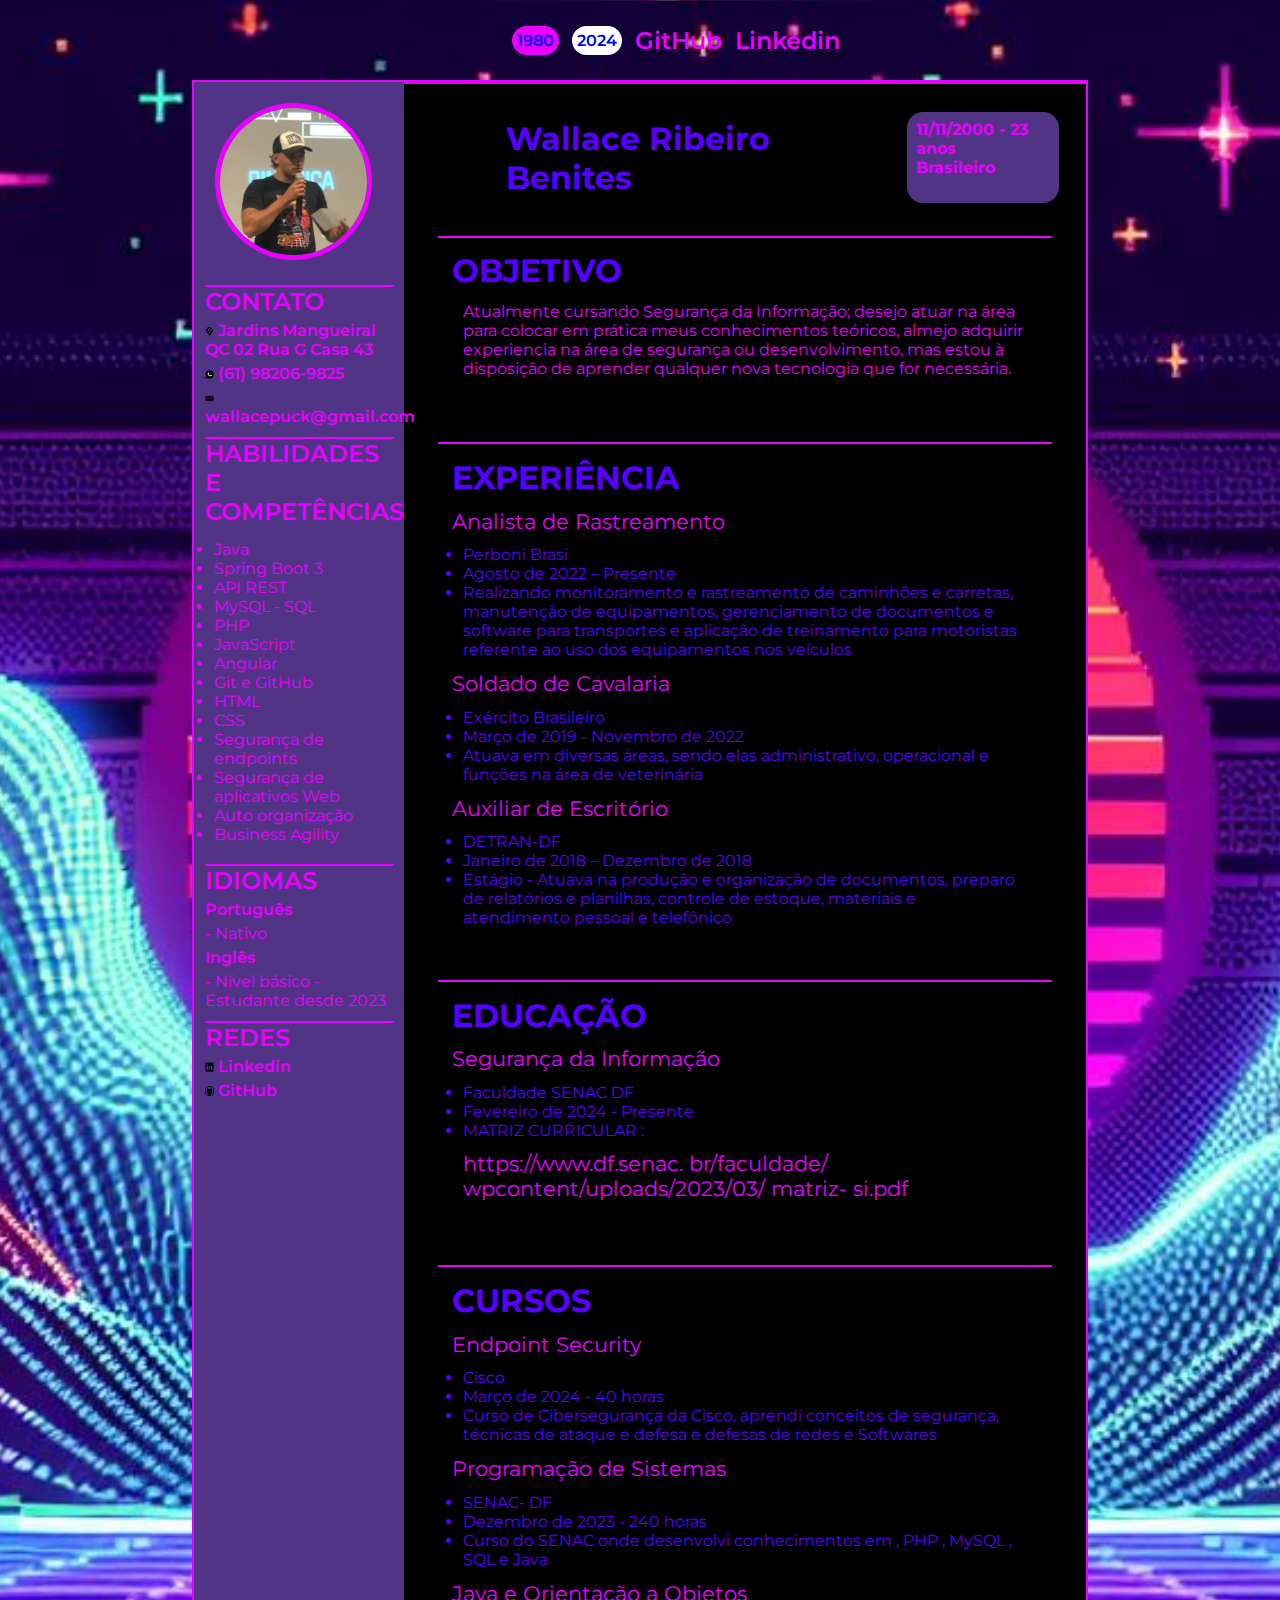
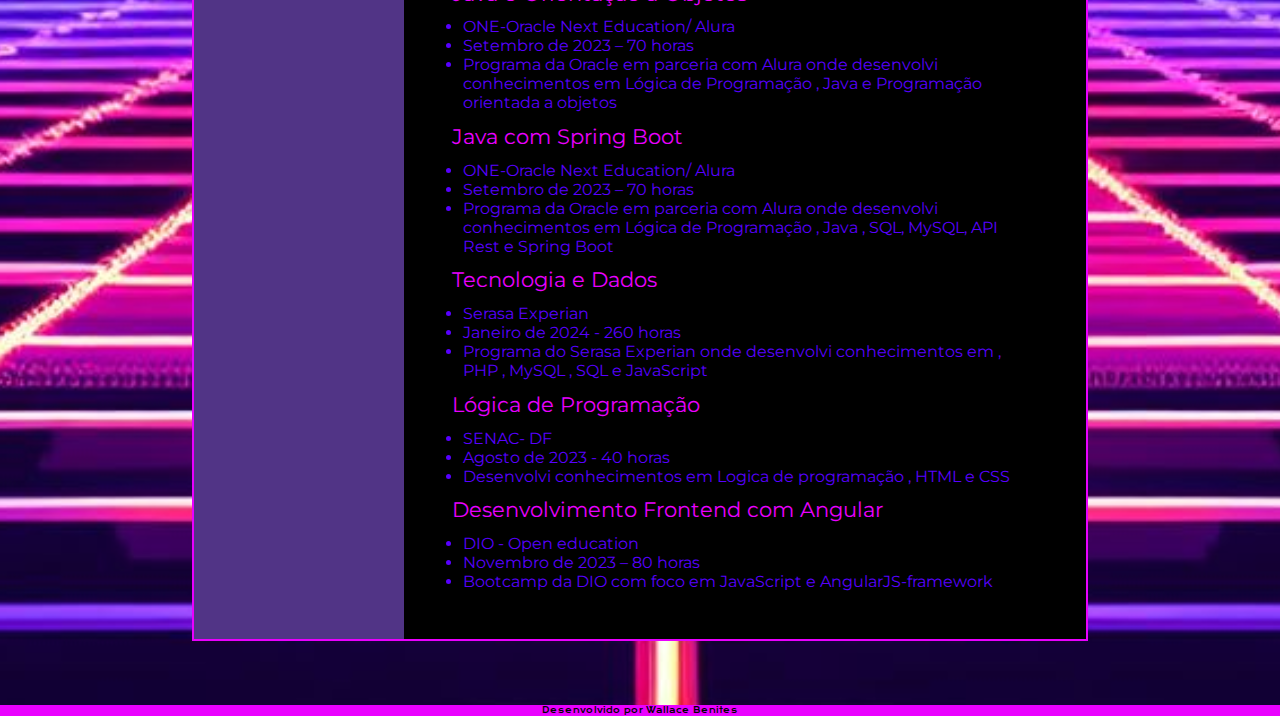
<file: index.html>
<!DOCTYPE html>
<html lang="pt-br">

<head>
    <meta charset="UTF-8">
    <meta name="viewport" content="width=device-width, initial-scale=1.0">
    <link rel="stylesheet" href="styles/style.css">
    <link rel="shortcut icon" type="imagex/png" href="assets/tv_icon.png">
    <title>Currículo Wallace</title>
</head>

<body>

    <header class="cabecalho">

        <nav class="cabecalho_nav">
            <a class="cabecalho_nav_botao_80s" href="index.html">1980</a>
            <a class="cabecalho_nav_botao_branco_preto" href="assets/html/index2.html">2024</a>
            <a class="cabecalho_nav_link" href="https://github.com/wallaceeBenites">GitHub</a>
            <a class="cabecalho_nav_link" href="https://www.linkedin.com/in/wallace-benites/">Linkedin</a>
        </nav>

    </header>

    <main class="curriculo">

        <div class="curriculo_informacoes">

            <img class="curriculo_informacoes_foto" src="assets/Eu_palestrando.jpg" alt="foto_wallace_benites">

            <div class="curriculo_informacoes_contato">


                <h1 class="curriculo_informacoes_contato_titulo" href="">


                    CONTATO

                </h1>

                <a class="curriculo_informacoes_contato_info"
                    href="https://www.google.com/maps/place/15%C2%B053'29.2%22S+47%C2%B048'59.8%22W/@-15.8914553,-47.8191724,17z/data=!3m1!4b1!4m4!3m3!8m2!3d-15.8914553!4d-47.8165975?hl=pt-BR&entry=ttu">

                    <img src="assets/maps_icon.png" alt="maps" class="icones">
                    Jardins Mangueiral QC 02 Rua G Casa 43

                </a>

                <a class="curriculo_informacoes_contato_info" href="https://wa.me/qr/KNMGCUS7S4XZK1">

                    <img src="assets/zap_icon.png" alt="zap" class="icones">
                    (61) 98206-9825

                </a>

                <a class="curriculo_informacoes_contato_info" href="">

                    <img src="assets/email_icon.png" alt="gmail" class="icones">
                    wallacepuck@gmail.com

                </a>
               

            </div>



            <div class="curriculo_informacoes_competencias">
                <h1 class="curriculo_informacoes_contato_titulo" href="">
                    HABILIDADES E COMPETÊNCIAS
                </h1>

                <ul class="curriculo_informacoes_competencias_lista">
                    <li>Java</li>
                    <li>Spring Boot 3</li>
                    <li>API REST</li>
                    <li>MySQL - SQL</li>
                    <li>PHP</li>
                    <li>JavaScript</li>
                    <li>Angular</li>
                    <li>Git e GitHub</li>
                    <li>HTML</li>
                    <li>CSS</li>
                    <li>Segurança de endpoints</li>
                    <li>Segurança de aplicativos Web</li>
                    <li>Auto organização</li>
                    <li>Business Agility</li>
                </ul>

            </div>

            <div class="curriculo_informacoes_idiomas">

                <h1 class="curriculo_informacoes_contato_titulo" href="">
                    IDIOMAS
                </h1>

                <h2 class="curriculo_informacoes_idiomas_subtitulo"> Português </h2>
                <p class="curriculo_informacoes_idiomas_paragrafo">- Nativo </p>

                <h2 class="curriculo_informacoes_idiomas_subtitulo"> Inglês </h2>
                <p class="curriculo_informacoes_idiomas_paragrafo">- Nível básico - Estudante desde 2023</p>


            </div>

            <div class="curriculo_informacoes_contato">


                <h1 class="curriculo_informacoes_contato_titulo" href="">


                    REDES

                </h1>

                <a class="curriculo_informacoes_contato_info" href="https://www.linkedin.com/in/wallace-benites/">

                    <img src="assets/linkedin_icon.png" alt="linkedin" class="icones">
                    Linkedin

                </a>

                <a class="curriculo_informacoes_contato_info" href="https://github.com/wallaceeBenites">

                    <img src="assets/git_icon.png" alt="github" class="icones">
                    GitHub

                </a>

            </div>



        </div>

        <div class="curriculo_resumo">

            <div class="curriculo_resumo_titulo_nascimento">
                <h1 class="curriculo_resumo_titulo_nascimento_titulo">Wallace Ribeiro Benites</h1>

                <div class="curriculo_resumo_titulo_nascimento_nascimento">
                    <h2>11/11/2000 - <a class="easter_egg" href="assets/html/index3.html">23 anos</a></h2>
                    <h2>Brasileiro</h2>
                </div>
                
            </div>

            <div class="curriculo_resumo_objetivo" > 
                <h1>
                    OBJETIVO
                </h1>

                <p>
                    Atualmente cursando Segurança da Informação; desejo atuar na área para colocar em prática meus
                    conhecimentos teóricos, almejo adquirir experiencia na área de segurança ou desenvolvimento, mas estou à disposição de
                    aprender qualquer nova tecnologia que for necessária.
                </p>
            </div>

            <div class="curriculo_resumo_educacao" > 
                <h1>
                    EXPERIÊNCIA
                </h1>

                <p>Analista de Rastreamento</p>
                
                <ul>
                    <li>Perboni Brasi</li>
                    <li>Agosto de 2022 – Presente</li>
                    <li>Realizando monitoramento e rastreamento de
                        caminhões e carretas, manutenção de equipamentos,
                        gerenciamento de documentos e software para
                        transportes e aplicação de treinamento para
                        motoristas referente ao uso dos equipamentos nos
                        veículos</li>
                </ul>

                <p>Soldado de Cavalaria</p>
                
                <ul>
                    <li>Exército Brasileiro</li>
                    <li>Março de 2019 - Novembro de 2022</li>
                    <li>Atuava em diversas áreas, sendo elas administrativo,
                        operacional e funções na área de veterinária</li>
                </ul>

                <p>Auxiliar de Escritório</p>
                
                <ul>
                    <li>DETRAN-DF</li>
                    <li>Janeiro de 2018 – Dezembro de 2018</li>
                    <li>Estágio - Atuava na produção e organização de
                        documentos, preparo de relatórios e planilhas, controle
                        de estoque, materiais e atendimento pessoal e
                        telefônico</li>
                </ul>

            </div>

            <div class="curriculo_resumo_educacao" > 
                <h1>
                    EDUCAÇÃO
                </h1>

                <p>Segurança da Informação</p>
                
                <ul>
                    <li>Faculdade SENAC DF </li>
                    <li>Fevereiro de 2024 - Presente</li>
                    <li>MATRIZ CURRICULAR :
                       <p>https://www.df.senac.
                        br/faculdade/
                        wpcontent/uploads/2023/03/
                        matriz-
                        si.pdf</p> 
                    </li>
                </ul>

            </div>

            <div class="curriculo_resumo_educacao">

                <h1>
                    CURSOS
                </h1>

                <p>Endpoint Security</p>
                
                <ul>
                    <li>Cisco</li>
                    <li>Março de 2024 - 40 horas</li>
                    <li>Curso de Cibersegurança da Cisco, aprendi conceitos de segurança, técnicas de ataque e defesa e defesas de redes e Softwares</li>
                </ul>

                <p>Programação de Sistemas</p>
                
                <ul>
                    <li>SENAC- DF</li>
                    <li>Dezembro de 2023 - 240 horas</li>
                    <li>Curso do SENAC onde desenvolvi
                        conhecimentos em , PHP , MySQL , SQL e Java</li>
                </ul>

                <p>Java e Orientação a Objetos</p>
                
                <ul>
                    <li>ONE-Oracle Next Education/ Alura</li>
                    <li>Setembro de 2023 – 70 horas</li>
                    <li>Programa da Oracle em parceria com
                        Alura onde desenvolvi conhecimentos
                        em Lógica de Programação , Java e
                        Programação orientada a objetos</li>
                </ul>

                <p>Java com Spring Boot</p>
                
                <ul>
                    <li>ONE-Oracle Next Education/ Alura</li>
                    <li>Setembro de 2023 – 70 horas</li>
                    <li>Programa da Oracle em parceria com Alura onde desenvolvi conhecimentos em
                        Lógica de Programação , Java , SQL, MySQL, API Rest e Spring Boot</li>
                </ul>

                <p>Tecnologia e Dados</p>
                
                <ul>
                    <li>Serasa Experian</li>
                    <li>Janeiro de 2024 - 260 horas</li>
                    <li>Programa do Serasa Experian onde desenvolvi conhecimentos em , PHP ,
                        MySQL , SQL e JavaScript</li>
                </ul>

                <p>Lógica de Programação</p>
                
                <ul>
                    <li>SENAC- DF</li>
                    <li>Agosto de 2023 - 40 horas </li>
                    <li>Desenvolvi conhecimentos em Logica de programação , HTML e CSS</li>
                </ul>

                <p>Desenvolvimento Frontend com Angular</p>
                
                <ul>
                    <li>DIO - Open education </li>
                    <li>Novembro de 2023 – 80 horas</li>
                    <li>Bootcamp da DIO com foco em JavaScript e AngularJS-framework</li>
                </ul>

                


            </div>








        </div>


    </main>

    <footer class="rodape">
        <a href="https://github.com/wallaceeBenites">  Desenvolvido por Wallace Benites </a>
    </footer>


</body>

</html>
</file>
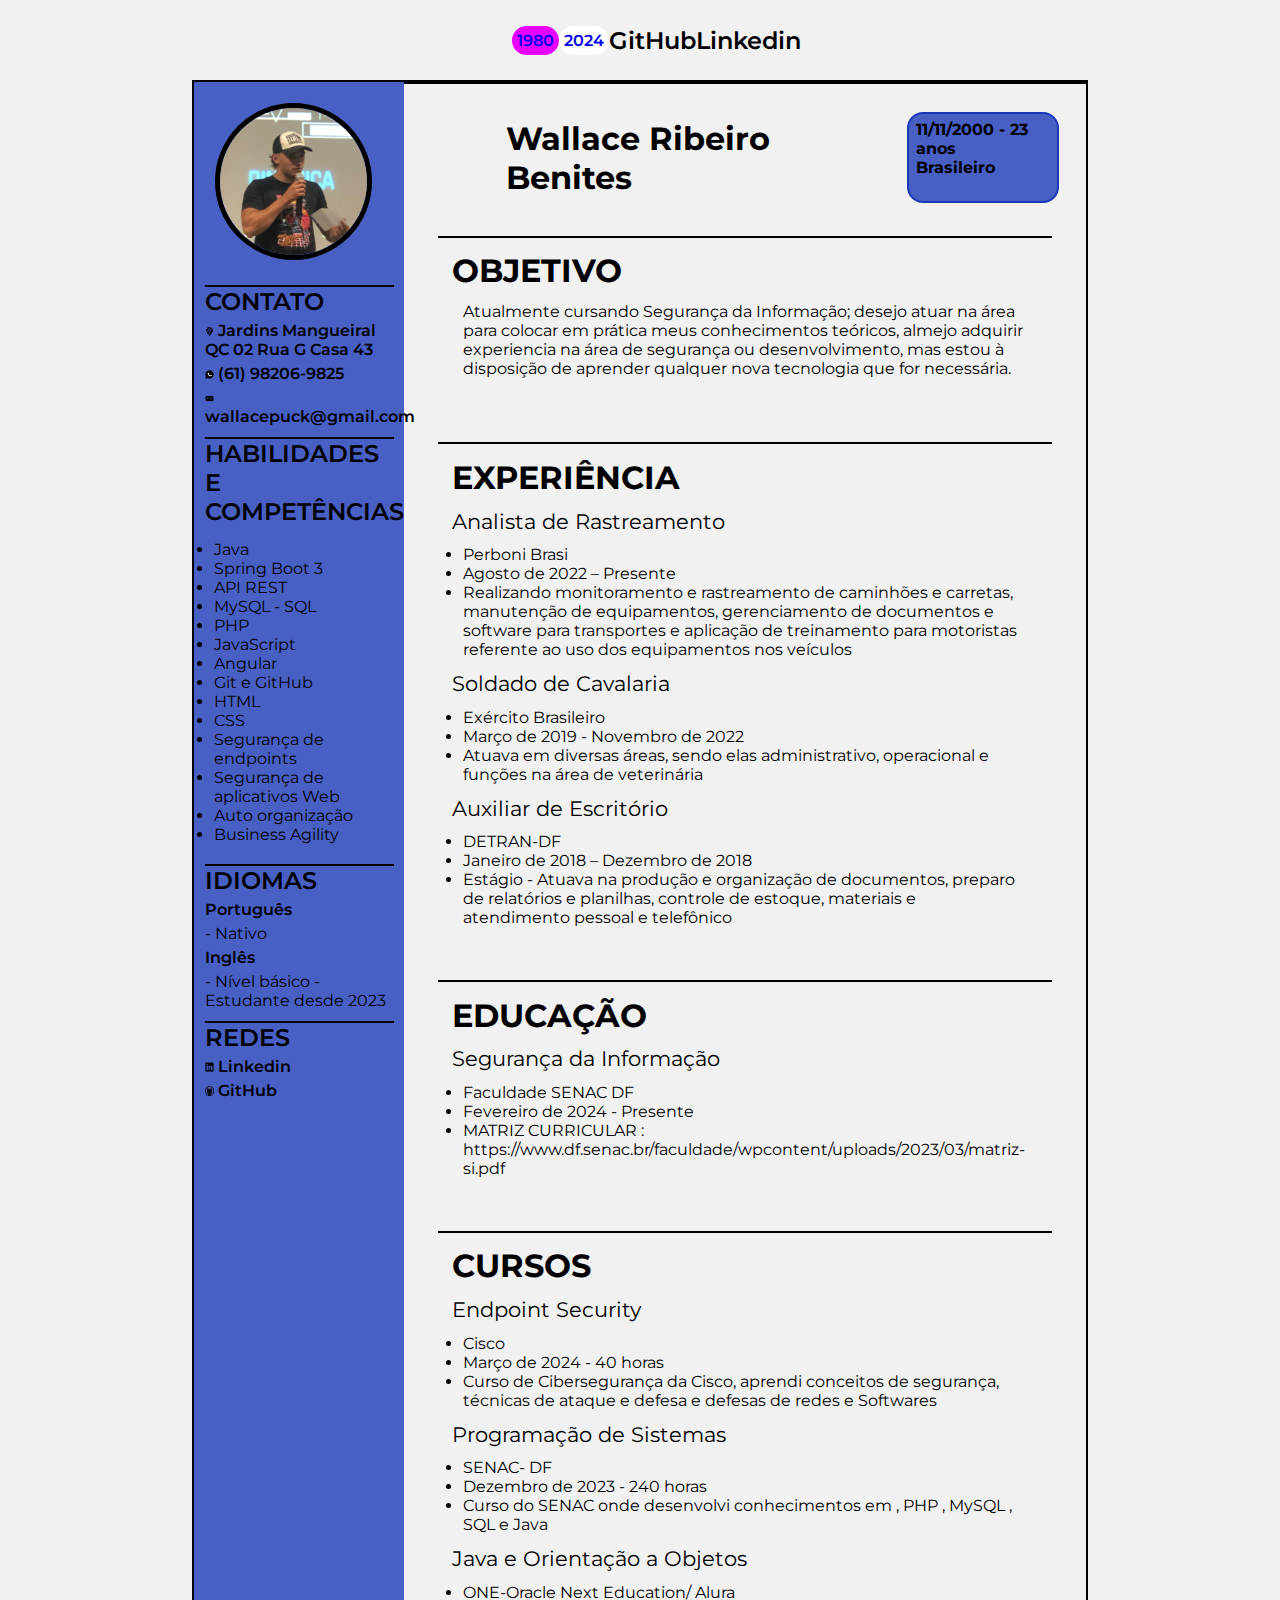
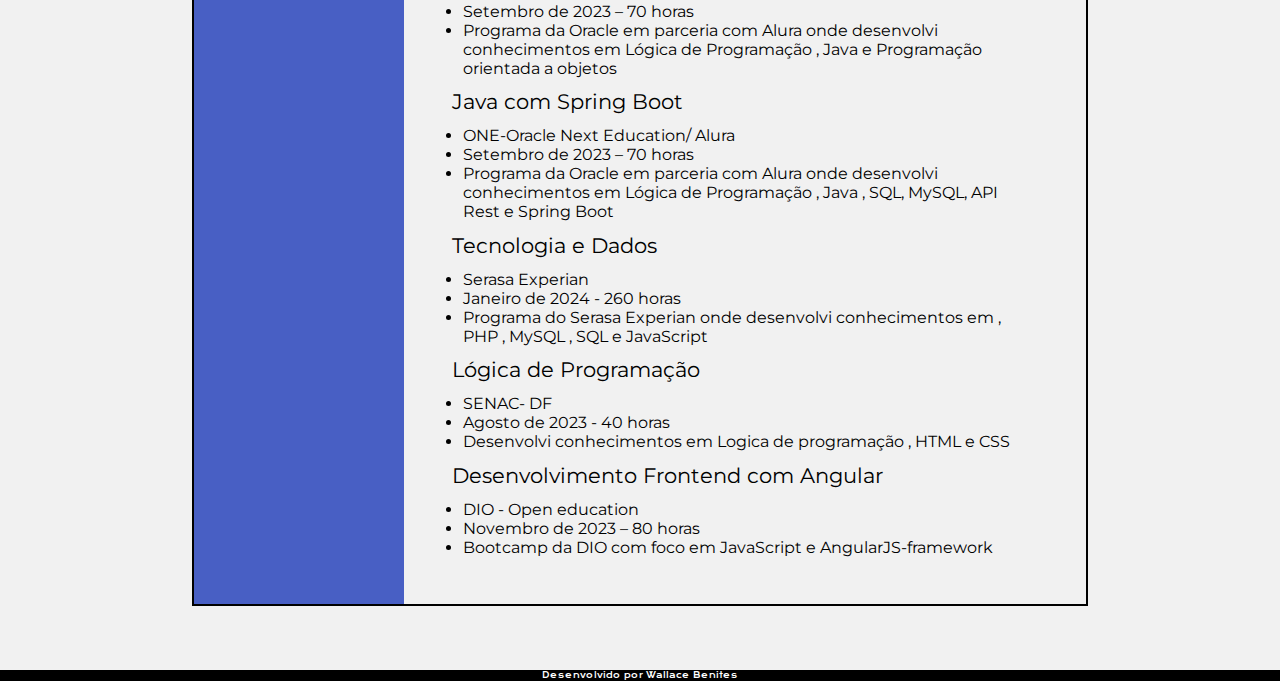
<file: assets/html/index2.html>
<!DOCTYPE html>
<html lang="pt-br">

<head>
    <meta charset="UTF-8">
    <meta name="viewport" content="width=device-width, initial-scale=1.0">
    <link rel="stylesheet" href="../../styles/style2.css">
    <link rel="shortcut icon" type="imagex/png" href="../tv_icon.png">
    <title>Currículo Wallace</title>
</head>

<body>

    <header class="cabecalho">

        <nav class="cabecalho_nav">
            <a class="cabecalho_nav_botao_80s" href="../../index.html">1980</a>
            <a class="cabecalho_nav_botao_branco_preto" href="index2.html">2024</a>
            <a class="cabecalho_nav_link" href="https://github.com/wallaceeBenites">GitHub</a>
            <a class="cabecalho_nav_link" href="https://www.linkedin.com/in/wallace-benites/">Linkedin</a>
        </nav>

    </header>

    <main class="curriculo">

        <div class="curriculo_informacoes">

            <img class="curriculo_informacoes_foto" src="../Eu_palestrando.jpg" alt="foto_wallace_benites">

            <div class="curriculo_informacoes_contato">


                <h1 class="curriculo_informacoes_contato_titulo" href="">


                    CONTATO

                </h1>

                <a class="curriculo_informacoes_contato_info"
                    href="https://www.google.com/maps/place/15%C2%B053'29.2%22S+47%C2%B048'59.8%22W/@-15.8914553,-47.8191724,17z/data=!3m1!4b1!4m4!3m3!8m2!3d-15.8914553!4d-47.8165975?hl=pt-BR&entry=ttu">

                    <img src="../maps_icon.png" alt="maps" class="icones">
                    Jardins Mangueiral QC 02 Rua G Casa 43

                </a>

                <a class="curriculo_informacoes_contato_info" href="https://wa.me/qr/KNMGCUS7S4XZK1">

                    <img src="../zap_icon.png" alt="zap" class="icones">
                    (61) 98206-9825

                </a>

                <a class="curriculo_informacoes_contato_info" href="">

                    <img src="../email_icon.png" alt="gmail" class="icones">
                    wallacepuck@gmail.com

                </a>
               

            </div>



            <div class="curriculo_informacoes_competencias">
                <h1 class="curriculo_informacoes_contato_titulo" href="">
                    HABILIDADES E COMPETÊNCIAS
                </h1>

                <ul class="curriculo_informacoes_competencias_lista">
                    <li>Java</li>
                    <li>Spring Boot 3</li>
                    <li>API REST</li>
                    <li>MySQL - SQL</li>
                    <li>PHP</li>
                    <li>JavaScript</li>
                    <li>Angular</li>
                    <li>Git e GitHub</li>
                    <li>HTML</li>
                    <li>CSS</li>
                    <li>Segurança de endpoints</li>
                    <li>Segurança de aplicativos Web</li>
                    <li>Auto organização</li>
                    <li>Business Agility</li>
                </ul>

            </div>

            <div class="curriculo_informacoes_idiomas">

                <h1 class="curriculo_informacoes_contato_titulo" href="">
                    IDIOMAS
                </h1>

                <h2 class="curriculo_informacoes_idiomas_subtitulo"> Português </h2>
                <p class="curriculo_informacoes_idiomas_paragrafo">- Nativo </p>

                <h2 class="curriculo_informacoes_idiomas_subtitulo"> Inglês </h2>
                <p class="curriculo_informacoes_idiomas_paragrafo">- Nível básico - Estudante desde 2023</p>


            </div>

            <div class="curriculo_informacoes_contato">


                <h1 class="curriculo_informacoes_contato_titulo" href="">


                    REDES

                </h1>

                <a class="curriculo_informacoes_contato_info" href="https://www.linkedin.com/in/wallace-benites/">

                    <img src="../linkedin_icon.png" alt="linkedin" class="icones">
                    Linkedin

                </a>

                <a class="curriculo_informacoes_contato_info" href="https://github.com/wallaceeBenites">

                    <img src="../git_icon.png" alt="github" class="icones">
                    GitHub

                </a>

            </div>



        </div>

        <div class="curriculo_resumo">

            <div class="curriculo_resumo_titulo_nascimento">
                <h1 class="curriculo_resumo_titulo_nascimento_titulo">Wallace Ribeiro Benites</h1>

                <div class="curriculo_resumo_titulo_nascimento_nascimento">
                    <h2>11/11/2000 - 23 anos </h2>
                    <h2>Brasileiro</h2>
                </div>
                
            </div>

            <div class="curriculo_resumo_objetivo" > 
                <h1>
                    OBJETIVO
                </h1>

                <p>
                    Atualmente cursando Segurança da Informação; desejo atuar na área para colocar em prática meus
                    conhecimentos teóricos, almejo adquirir experiencia na área de segurança ou desenvolvimento, mas estou à disposição de
                    aprender qualquer nova tecnologia que for necessária.
                </p>
            </div>

            <div class="curriculo_resumo_educacao" > 
                <h1>
                    EXPERIÊNCIA
                </h1>

                <p>Analista de Rastreamento</p>
                
                <ul>
                    <li>Perboni Brasi</li>
                    <li>Agosto de 2022 – Presente</li>
                    <li>Realizando monitoramento e rastreamento de
                        caminhões e carretas, manutenção de equipamentos,
                        gerenciamento de documentos e software para
                        transportes e aplicação de treinamento para
                        motoristas referente ao uso dos equipamentos nos
                        veículos</li>
                </ul>

                <p>Soldado de Cavalaria</p>
                
                <ul>
                    <li>Exército Brasileiro</li>
                    <li>Março de 2019 - Novembro de 2022</li>
                    <li>Atuava em diversas áreas, sendo elas administrativo,
                        operacional e funções na área de veterinária</li>
                </ul>

                <p>Auxiliar de Escritório</p>
                
                <ul>
                    <li>DETRAN-DF</li>
                    <li>Janeiro de 2018 – Dezembro de 2018</li>
                    <li>Estágio - Atuava na produção e organização de
                        documentos, preparo de relatórios e planilhas, controle
                        de estoque, materiais e atendimento pessoal e
                        telefônico</li>
                </ul>

            </div>

            <div class="curriculo_resumo_educacao" > 
                <h1>
                    EDUCAÇÃO
                </h1>

                <p>Segurança da Informação</p>
                
                <ul>
                    <li>Faculdade SENAC DF </li>
                    <li>Fevereiro de 2024 - Presente</li>
                    <li>MATRIZ CURRICULAR :
                        https://www.df.senac.br/faculdade/wpcontent/uploads/2023/03/matriz-si.pdf</li>
                </ul>

            </div>

            <div class="curriculo_resumo_educacao">

                <h1>
                    CURSOS
                </h1>

                <p>Endpoint Security</p>
                
                <ul>
                    <li>Cisco</li>
                    <li>Março de 2024 - 40 horas</li>
                    <li>Curso de Cibersegurança da Cisco, aprendi conceitos de segurança, técnicas de ataque e defesa e defesas de redes e Softwares</li>
                </ul>

                <p>Programação de Sistemas</p>
                
                <ul>
                    <li>SENAC- DF</li>
                    <li>Dezembro de 2023 - 240 horas</li>
                    <li>Curso do SENAC onde desenvolvi
                        conhecimentos em , PHP , MySQL , SQL e Java</li>
                </ul>

                <p>Java e Orientação a Objetos</p>
                
                <ul>
                    <li>ONE-Oracle Next Education/ Alura</li>
                    <li>Setembro de 2023 – 70 horas</li>
                    <li>Programa da Oracle em parceria com
                        Alura onde desenvolvi conhecimentos
                        em Lógica de Programação , Java e
                        Programação orientada a objetos</li>
                </ul>

                <p>Java com Spring Boot</p>
                
                <ul>
                    <li>ONE-Oracle Next Education/ Alura</li>
                    <li>Setembro de 2023 – 70 horas</li>
                    <li>Programa da Oracle em parceria com Alura onde desenvolvi conhecimentos em
                        Lógica de Programação , Java , SQL, MySQL, API Rest e Spring Boot</li>
                </ul>

                <p>Tecnologia e Dados</p>
                
                <ul>
                    <li>Serasa Experian</li>
                    <li>Janeiro de 2024 - 260 horas</li>
                    <li>Programa do Serasa Experian onde desenvolvi conhecimentos em , PHP ,
                        MySQL , SQL e JavaScript</li>
                </ul>

                <p>Lógica de Programação</p>
                
                <ul>
                    <li>SENAC- DF</li>
                    <li>Agosto de 2023 - 40 horas </li>
                    <li>Desenvolvi conhecimentos em Logica de programação , HTML e CSS</li>
                </ul>

                <p>Desenvolvimento Frontend com Angular</p>
                
                <ul>
                    <li>DIO - Open education </li>
                    <li>Novembro de 2023 – 80 horas</li>
                    <li>Bootcamp da DIO com foco em JavaScript e AngularJS-framework</li>
                </ul>

                


            </div>








        </div>


    </main>

    <footer class="rodape">
        <a href="https://github.com/wallaceeBenites">  Desenvolvido por Wallace Benites </a>
    </footer>



</body>

</html>
</file>
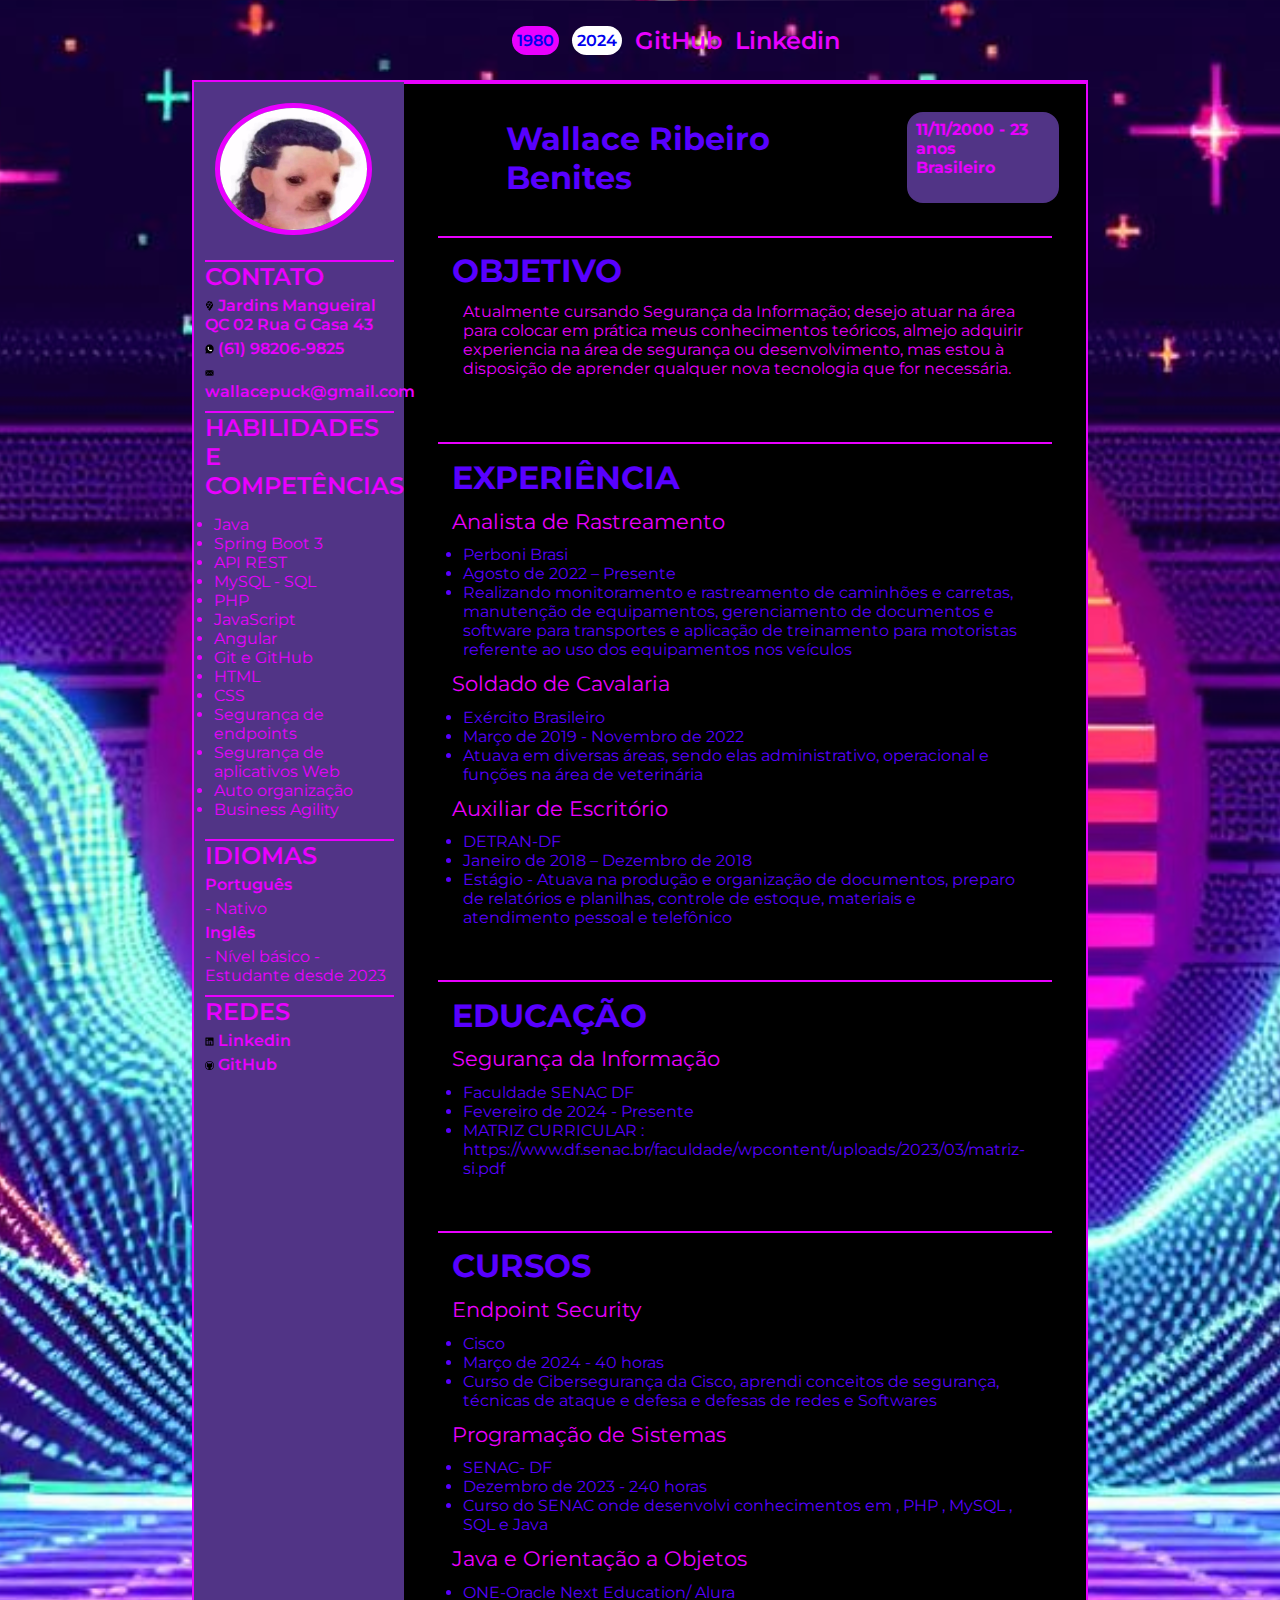
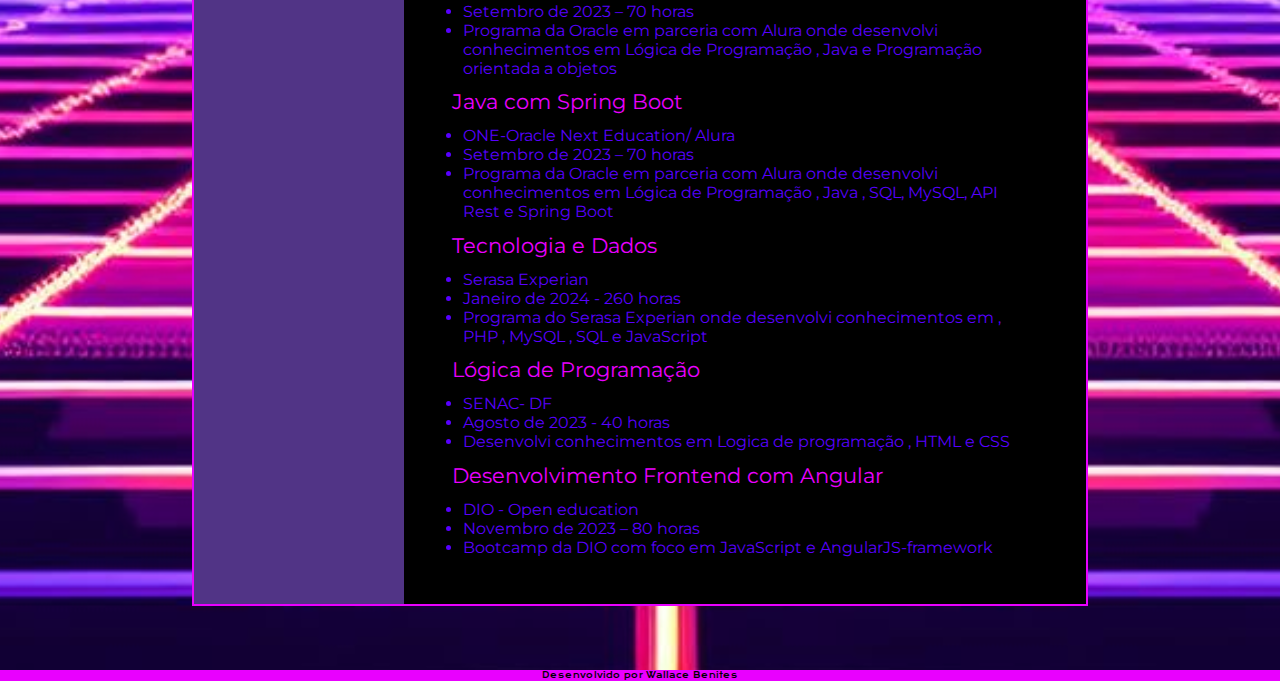
<file: assets/html/index3.html>
<!DOCTYPE html>
<html lang="pt-br">

<head>
    <meta charset="UTF-8">
    <meta name="viewport" content="width=device-width, initial-scale=1.0">
    <link rel="stylesheet" href="../../styles/style.css">
    <link rel="shortcut icon" type="imagex/png" href="../tv_icon.png">
    <title>Currículo Wallace</title>
</head>

<body>

    <header class="cabecalho">

        <nav class="cabecalho_nav">
            <a class="cabecalho_nav_botao_80s" href="../../index.html">1980</a>
            <a class="cabecalho_nav_botao_branco_preto" href="index2.html">2024</a>
            <a class="cabecalho_nav_link" href="https://github.com/wallaceeBenites">GitHub</a>
            <a class="cabecalho_nav_link" href="https://www.linkedin.com/in/wallace-benites/">Linkedin</a>
        </nav>

    </header>

    <main class="curriculo">

        <div class="curriculo_informacoes">

            <img class="curriculo_informacoes_foto" src="../mullet_dog.jpg" alt="foto_wallace_benites">

            <div class="curriculo_informacoes_contato">


                <h1 class="curriculo_informacoes_contato_titulo" href="">


                    CONTATO

                </h1>

                <a class="curriculo_informacoes_contato_info"
                    href="https://www.google.com/maps/place/15%C2%B053'29.2%22S+47%C2%B048'59.8%22W/@-15.8914553,-47.8191724,17z/data=!3m1!4b1!4m4!3m3!8m2!3d-15.8914553!4d-47.8165975?hl=pt-BR&entry=ttu">

                    <img src="../maps_icon.png" alt="maps" class="icones">
                    Jardins Mangueiral QC 02 Rua G Casa 43

                </a>

                <a class="curriculo_informacoes_contato_info" href="https://wa.me/qr/KNMGCUS7S4XZK1">

                    <img src="../zap_icon.png" alt="zap" class="icones">
                    (61) 98206-9825

                </a>

                <a class="curriculo_informacoes_contato_info" href="">

                    <img src="../email_icon.png" alt="gmail" class="icones">
                    wallacepuck@gmail.com

                </a>
               

            </div>



            <div class="curriculo_informacoes_competencias">
                <h1 class="curriculo_informacoes_contato_titulo" href="">
                    HABILIDADES E COMPETÊNCIAS
                </h1>

                <ul class="curriculo_informacoes_competencias_lista">
                    <li>Java</li>
                    <li>Spring Boot 3</li>
                    <li>API REST</li>
                    <li>MySQL - SQL</li>
                    <li>PHP</li>
                    <li>JavaScript</li>
                    <li>Angular</li>
                    <li>Git e GitHub</li>
                    <li>HTML</li>
                    <li>CSS</li>
                    <li>Segurança de endpoints</li>
                    <li>Segurança de aplicativos Web</li>
                    <li>Auto organização</li>
                    <li>Business Agility</li>
                </ul>

            </div>

            <div class="curriculo_informacoes_idiomas">

                <h1 class="curriculo_informacoes_contato_titulo" href="">
                    IDIOMAS
                </h1>

                <h2 class="curriculo_informacoes_idiomas_subtitulo"> Português </h2>
                <p class="curriculo_informacoes_idiomas_paragrafo">- Nativo </p>

                <h2 class="curriculo_informacoes_idiomas_subtitulo"> Inglês </h2>
                <p class="curriculo_informacoes_idiomas_paragrafo">- Nível básico - Estudante desde 2023</p>


            </div>

            <div class="curriculo_informacoes_contato">


                <h1 class="curriculo_informacoes_contato_titulo" href="">


                    REDES

                </h1>

                <a class="curriculo_informacoes_contato_info" href="https://www.linkedin.com/in/wallace-benites/">

                    <img src="../linkedin_icon.png" alt="linkedin" class="icones">
                    Linkedin

                </a>

                <a class="curriculo_informacoes_contato_info" href="https://github.com/wallaceeBenites">

                    <img src="../git_icon.png" alt="github" class="icones">
                    GitHub

                </a>

            </div>



        </div>

        <div class="curriculo_resumo">

            <div class="curriculo_resumo_titulo_nascimento">
                <h1 class="curriculo_resumo_titulo_nascimento_titulo">Wallace Ribeiro Benites</h1>

                <div class="curriculo_resumo_titulo_nascimento_nascimento">
                    <h2>11/11/2000 - 23 anos </h2>
                    <h2>Brasileiro</h2>
                </div>
                
            </div>

            <div class="curriculo_resumo_objetivo" > 
                <h1>
                    OBJETIVO
                </h1>

                <p>
                    Atualmente cursando Segurança da Informação; desejo atuar na área para colocar em prática meus
                    conhecimentos teóricos, almejo adquirir experiencia na área de segurança ou desenvolvimento, mas estou à disposição de
                    aprender qualquer nova tecnologia que for necessária.
                </p>
            </div>

            <div class="curriculo_resumo_educacao" > 
                <h1>
                    EXPERIÊNCIA
                </h1>

                <p>Analista de Rastreamento</p>
                
                <ul>
                    <li>Perboni Brasi</li>
                    <li>Agosto de 2022 – Presente</li>
                    <li>Realizando monitoramento e rastreamento de
                        caminhões e carretas, manutenção de equipamentos,
                        gerenciamento de documentos e software para
                        transportes e aplicação de treinamento para
                        motoristas referente ao uso dos equipamentos nos
                        veículos</li>
                </ul>

                <p>Soldado de Cavalaria</p>
                
                <ul>
                    <li>Exército Brasileiro</li>
                    <li>Março de 2019 - Novembro de 2022</li>
                    <li>Atuava em diversas áreas, sendo elas administrativo,
                        operacional e funções na área de veterinária</li>
                </ul>

                <p>Auxiliar de Escritório</p>
                
                <ul>
                    <li>DETRAN-DF</li>
                    <li>Janeiro de 2018 – Dezembro de 2018</li>
                    <li>Estágio - Atuava na produção e organização de
                        documentos, preparo de relatórios e planilhas, controle
                        de estoque, materiais e atendimento pessoal e
                        telefônico</li>
                </ul>

            </div>

            <div class="curriculo_resumo_educacao" > 
                <h1>
                    EDUCAÇÃO
                </h1>

                <p>Segurança da Informação</p>
                
                <ul>
                    <li>Faculdade SENAC DF </li>
                    <li>Fevereiro de 2024 - Presente</li>
                    <li>MATRIZ CURRICULAR :
                        https://www.df.senac.br/faculdade/wpcontent/uploads/2023/03/matriz-si.pdf</li>
                </ul>

            </div>

            <div class="curriculo_resumo_educacao">

                <h1>
                    CURSOS
                </h1>

                <p>Endpoint Security</p>
                
                <ul>
                    <li>Cisco</li>
                    <li>Março de 2024 - 40 horas</li>
                    <li>Curso de Cibersegurança da Cisco, aprendi conceitos de segurança, técnicas de ataque e defesa e defesas de redes e Softwares</li>
                </ul>

                <p>Programação de Sistemas</p>
                
                <ul>
                    <li>SENAC- DF</li>
                    <li>Dezembro de 2023 - 240 horas</li>
                    <li>Curso do SENAC onde desenvolvi
                        conhecimentos em , PHP , MySQL , SQL e Java</li>
                </ul>

                <p>Java e Orientação a Objetos</p>
                
                <ul>
                    <li>ONE-Oracle Next Education/ Alura</li>
                    <li>Setembro de 2023 – 70 horas</li>
                    <li>Programa da Oracle em parceria com
                        Alura onde desenvolvi conhecimentos
                        em Lógica de Programação , Java e
                        Programação orientada a objetos</li>
                </ul>

                <p>Java com Spring Boot</p>
                
                <ul>
                    <li>ONE-Oracle Next Education/ Alura</li>
                    <li>Setembro de 2023 – 70 horas</li>
                    <li>Programa da Oracle em parceria com Alura onde desenvolvi conhecimentos em
                        Lógica de Programação , Java , SQL, MySQL, API Rest e Spring Boot</li>
                </ul>

                <p>Tecnologia e Dados</p>
                
                <ul>
                    <li>Serasa Experian</li>
                    <li>Janeiro de 2024 - 260 horas</li>
                    <li>Programa do Serasa Experian onde desenvolvi conhecimentos em , PHP ,
                        MySQL , SQL e JavaScript</li>
                </ul>

                <p>Lógica de Programação</p>
                
                <ul>
                    <li>SENAC- DF</li>
                    <li>Agosto de 2023 - 40 horas </li>
                    <li>Desenvolvi conhecimentos em Logica de programação , HTML e CSS</li>
                </ul>

                <p>Desenvolvimento Frontend com Angular</p>
                
                <ul>
                    <li>DIO - Open education </li>
                    <li>Novembro de 2023 – 80 horas</li>
                    <li>Bootcamp da DIO com foco em JavaScript e AngularJS-framework</li>
                </ul>

                


            </div>








        </div>


    </main>

    <footer class="rodape">
        <a href="https://github.com/wallaceeBenites">  Desenvolvido por Wallace Benites </a>
    </footer>



</body>

</html>
</file>
<file: styles/style.css>
@import url('https://fonts.googleapis.com/css2?family=Krona+One&family=Montserrat:wght@400;600&display=swap');

:root{
    --font-pricipal: 'Krona One', sans-serif;
    --font-secundaria: 'Montserrat', sans-serif;

    --cor-primaria: #000000;
    --cor-secundaria: #5800FF;
    --cor-terciaria: #E900FF;
    --cor-fundo: #513486;

    --cor-hover: #f1f1f1;



}

*{
    margin: 0;
    border: 0;
    padding: 0;

}

body {
    box-sizing: border-box;
    background-image: url(../assets/OIG1.TTOKTl.I8mfCabuWY.jpeg);
    background-size: cover; 
    background-position: center;
    color: var(--cor-secundaria);
}

.cabecalho{
    padding: 2% 40%;
    
    

}

.cabecalho_nav{

    display: flex;
    justify-content: space-between;
    gap: 5%;

}

.cabecalho_nav_botao_80s{
    background-color: #E900FF;
    padding: 2%;
    border-radius: 16px;
    font-family: var(--font-secundaria);
    font-weight: 600;
    text-decoration: none;
}

.cabecalho_nav_botao_80s:hover{
    background-color: #5800FF;
}

.cabecalho_nav_botao_branco_preto{
    background-color: white;
    padding: 2%;
    border-radius: 16px;
    font-family: var(--font-secundaria);
    font-weight: 600;
    text-decoration: none;
}

.cabecalho_nav_botao_branco_preto:hover{
    background-color: #000000;
    color: white;
    
}

.cabecalho_nav_link{
    font-family: var(--font-secundaria);
    text-decoration: none;
    font-size: 1.5rem;
    font-weight: 600;
    color: var(--cor-terciaria);
    
}

.cabecalho_nav_link:hover{
    color: var(--cor-hover);
}

.curriculo{
    background-color: var(--cor-primaria);
    margin: 0% 15%;
    display: flex;
    border: 2px solid var(--cor-terciaria);

}

.curriculo_informacoes{
    width: 30%;
    background-color: var(--cor-fundo);
    
}

.curriculo_informacoes_foto{
    width: 70%;
    border-radius: 50%;
    border: 5px solid var(--cor-terciaria);
    margin: 10%;
}

.curriculo_informacoes_contato{
    display: flex;
    flex-direction: column;
    margin: 0% 5%;
    gap: 5px;
    border-top: 2px solid var(--cor-terciaria);
    
}




.curriculo_informacoes_contato_titulo{
    font-family: var(--font-secundaria);
    text-decoration: none;
    font-size: 1.5rem;
    font-weight: 600;
    color: var(--cor-terciaria);
}

.icones{
    width: 5%;
}

.curriculo_informacoes_contato_info{
    font-family: var(--font-secundaria);
    text-decoration: none;
    font-size: 1rem;
    font-weight: 600;
    color: var(--cor-terciaria);
}

.curriculo_informacoes_contato_info:hover{
    color: var(--cor-hover);
}
.curriculo_informacoes_competencias{
    display: flex;
    flex-direction: column;
    margin: 5%;
    gap: 5px;
    border-top: 2px solid var(--cor-terciaria);
}

.curriculo_informacoes_competencias_lista{
    margin: 5%;
    color: var(--cor-terciaria);
    font-family: var(--font-secundaria);
}

.curriculo_informacoes_idiomas{
    display: flex;
    flex-direction: column;
    margin: 5%;
    gap: 5px;
    border-top: 2px solid var(--cor-terciaria);

}

.curriculo_informacoes_idiomas_subtitulo{

    font-family: var(--font-secundaria);
    text-decoration: none;
    font-size: 1rem;
    font-weight: 600;
    color: var(--cor-terciaria);

}

.curriculo_informacoes_idiomas_paragrafo{

    font-family: var(--font-secundaria);
    color: var(--cor-terciaria);

}


.curriculo_resumo{
    width: 100%;
    display: flex;
    flex-direction: column;
    align-items: center;
    margin: 0% ;
    gap: 5px;
    border-top: 2px solid var(--cor-terciaria);

}

.curriculo_resumo_titulo_nascimento{
    width: 100%;
    display: flex;
    justify-content: space-between;
}

.easter_egg{
    color: var(--cor-terciaria);
    text-decoration: none;
}

.curriculo_resumo_titulo_nascimento_titulo{

    margin: 5% 5% 5% 15%;
    font-family: var(--font-secundaria);

}

.curriculo_resumo_titulo_nascimento_nascimento{

    border: 2px solid var(--cor-fundo);
    background-color: var(--cor-fundo);
    margin: 4%;
    padding: 1%;
    border-radius: 16px;

}

.curriculo_resumo_titulo_nascimento_nascimento h2{
    font-family: var(--font-secundaria);
    font-size: 1rem;
    color: var(--cor-terciaria);

}

.curriculo_resumo_objetivo{
    margin: 0% 5% 5% 5%;
    padding: 2%;
    border-top: 2px solid var(--cor-terciaria);
    font-family: var(--font-secundaria);
}

.curriculo_resumo_objetivo p{
    color: var(--cor-terciaria);
    margin: 2%;

    
}

.curriculo_resumo_educacao{
    margin: 0% 5% 5% 5%;
    padding: 2%;
    border-top: 2px solid var(--cor-terciaria);
    font-family: var(--font-secundaria);
}





.curriculo_resumo_educacao p{
    color: var(--cor-terciaria);
    font-size: 1.3rem;
    margin: 2% 0%;

}

.curriculo_resumo_educacao ul{
    margin: 0% 2%;
}

.rodape{
    margin: 5% 0% 0% 0%;
    display: flex;
    background-color: var(--cor-terciaria);
    justify-content: center;
    align-items: center;
}

.rodape a{
    font-family: var(--font-pricipal);
    font-size: 0.5rem;
    color: #000000;
    text-decoration: none;
}

@media (max-width: 1100px) {

    .curriculo{
        background-color: var(--cor-primaria);
        margin: 0% 3%;
        display: flex;
        flex-direction: column;
        border: 2px solid var(--cor-terciaria);
    
    }

    .curriculo_informacoes{
        width: 100%;
        background-color: var(--cor-fundo);
        
    }

    .cabecalho{
        padding: 2%;
        
    
    }


}
</file>
<file: styles/style2.css>
@import url('https://fonts.googleapis.com/css2?family=Krona+One&family=Montserrat:wght@400;600&display=swap');

:root{
    --font-pricipal: 'Krona One', sans-serif;
    --font-secundaria: 'Montserrat', sans-serif;

    --cor-primaria: #f1f1f1;
    --cor-secundaria: #000000;
    --cor-terciaria: #000000;
    --cor-fundo: #0828b3b9;

    --cor-hover: #f1f1f1;



}

*{
    margin: 0;
    border: 0;
    padding: 0;

    

}

body {
    box-sizing: border-box;
    background-color: var(--cor-primaria);
    color: var(--cor-secundaria);
}

.cabecalho{
    padding: 2% 40%;
    

}

.cabecalho_nav{

    display: flex;
    justify-content: space-between;

}

.cabecalho_nav_botao_80s{
    background-color: #E900FF;
    padding: 2%;
    border-radius: 16px;
    font-family: var(--font-secundaria);
    font-weight: 600;
    text-decoration: none;
}

.cabecalho_nav_botao_80s:hover{
    background-color: #5800FF;
}

.cabecalho_nav_botao_branco_preto{
    background-color: white;
    padding: 2%;
    border-radius: 16px;
    font-family: var(--font-secundaria);
    font-weight: 600;
    text-decoration: none;
}

.cabecalho_nav_botao_branco_preto:hover{
    background-color: #000000;
    color: white;
    
}

.cabecalho_nav_link{
    font-family: var(--font-secundaria);
    text-decoration: none;
    font-size: 1.5rem;
    font-weight: 600;
    color: var(--cor-terciaria);
    
}

.cabecalho_nav_link:hover{
    color: var(--cor-hover);
}

.curriculo{

    margin: 0% 15%;
    display: flex;
    border: 2px solid var(--cor-terciaria);

}

.curriculo_informacoes{
    width: 30%;
    background-color: var(--cor-fundo);
    
}

.curriculo_informacoes_foto{
    width: 70%;
    border-radius: 50%;
    border: 5px solid var(--cor-terciaria);
    margin: 10%;
}

.curriculo_informacoes_contato{
    display: flex;
    flex-direction: column;
    margin: 0% 5%;
    gap: 5px;
    border-top: 2px solid var(--cor-terciaria);
    
}




.curriculo_informacoes_contato_titulo{
    font-family: var(--font-secundaria);
    text-decoration: none;
    font-size: 1.5rem;
    font-weight: 600;
    color: var(--cor-terciaria);
}

.icones{
    width: 5%;
}

.curriculo_informacoes_contato_info{
    font-family: var(--font-secundaria);
    text-decoration: none;
    font-size: 1rem;
    font-weight: 600;
    color: var(--cor-terciaria);
}

.curriculo_informacoes_contato_info:hover{
    color: var(--cor-hover);
}
.curriculo_informacoes_competencias{
    display: flex;
    flex-direction: column;
    margin: 5%;
    gap: 5px;
    border-top: 2px solid var(--cor-terciaria);
}

.curriculo_informacoes_competencias_lista{
    margin: 5%;
    color: var(--cor-terciaria);
    font-family: var(--font-secundaria);
}

.curriculo_informacoes_idiomas{
    display: flex;
    flex-direction: column;
    margin: 5%;
    gap: 5px;
    border-top: 2px solid var(--cor-terciaria);

}

.curriculo_informacoes_idiomas_subtitulo{

    font-family: var(--font-secundaria);
    text-decoration: none;
    font-size: 1rem;
    font-weight: 600;
    color: var(--cor-terciaria);

}

.curriculo_informacoes_idiomas_paragrafo{

    font-family: var(--font-secundaria);
    color: var(--cor-terciaria);

}


.curriculo_resumo{
    width: 100%;
    display: flex;
    flex-direction: column;
    align-items: center;
    margin: 0% ;
    gap: 5px;
    border-top: 2px solid var(--cor-terciaria);

}

.curriculo_resumo_titulo_nascimento{
    width: 100%;
    display: flex;
    justify-content: space-between;
}

.curriculo_resumo_titulo_nascimento_titulo{

    margin: 5% 5% 5% 15%;
    font-family: var(--font-secundaria);

}

.curriculo_resumo_titulo_nascimento_nascimento{

    border: 2px solid var(--cor-fundo);
    background-color: var(--cor-fundo);
    margin: 4%;
    padding: 1%;
    border-radius: 16px;

}

.curriculo_resumo_titulo_nascimento_nascimento h2{
    font-family: var(--font-secundaria);
    font-size: 1rem;
    color: var(--cor-terciaria);

}

.curriculo_resumo_objetivo{
    margin: 0% 5% 5% 5%;
    padding: 2%;
    border-top: 2px solid var(--cor-terciaria);
    font-family: var(--font-secundaria);
}

.curriculo_resumo_objetivo p{
    color: var(--cor-terciaria);
    margin: 2%;

    
}

.curriculo_resumo_educacao{
    margin: 0% 5% 5% 5%;
    padding: 2%;
    border-top: 2px solid var(--cor-terciaria);
    font-family: var(--font-secundaria);
}



.curriculo_resumo_educacao p{
    color: var(--cor-terciaria);
    font-size: 1.3rem;
    margin: 2% 0%;

}

.curriculo_resumo_educacao ul{
    margin: 0% 2%;
}

.rodape{
    margin: 5% 0% 0% 0%;
    display: flex;
    background-color: var(--cor-terciaria);
    justify-content: center;
    align-items: center;
}

.rodape a{
    font-family: var(--font-pricipal);
    font-size: 0.5rem;
    color: white;
    text-decoration: none;
}

@media (max-width: 1100px) {

    .curriculo{
        background-color: var(--cor-primaria);
        margin: 0% 3%;
        display: flex;
        flex-direction: column;
        border: 2px solid var(--cor-terciaria);
    
    }

    .curriculo_informacoes{
        width: 100%;
        background-color: var(--cor-fundo);
        
    }

    .cabecalho{
        padding: 2%;
        
    
    }


}
</file>
